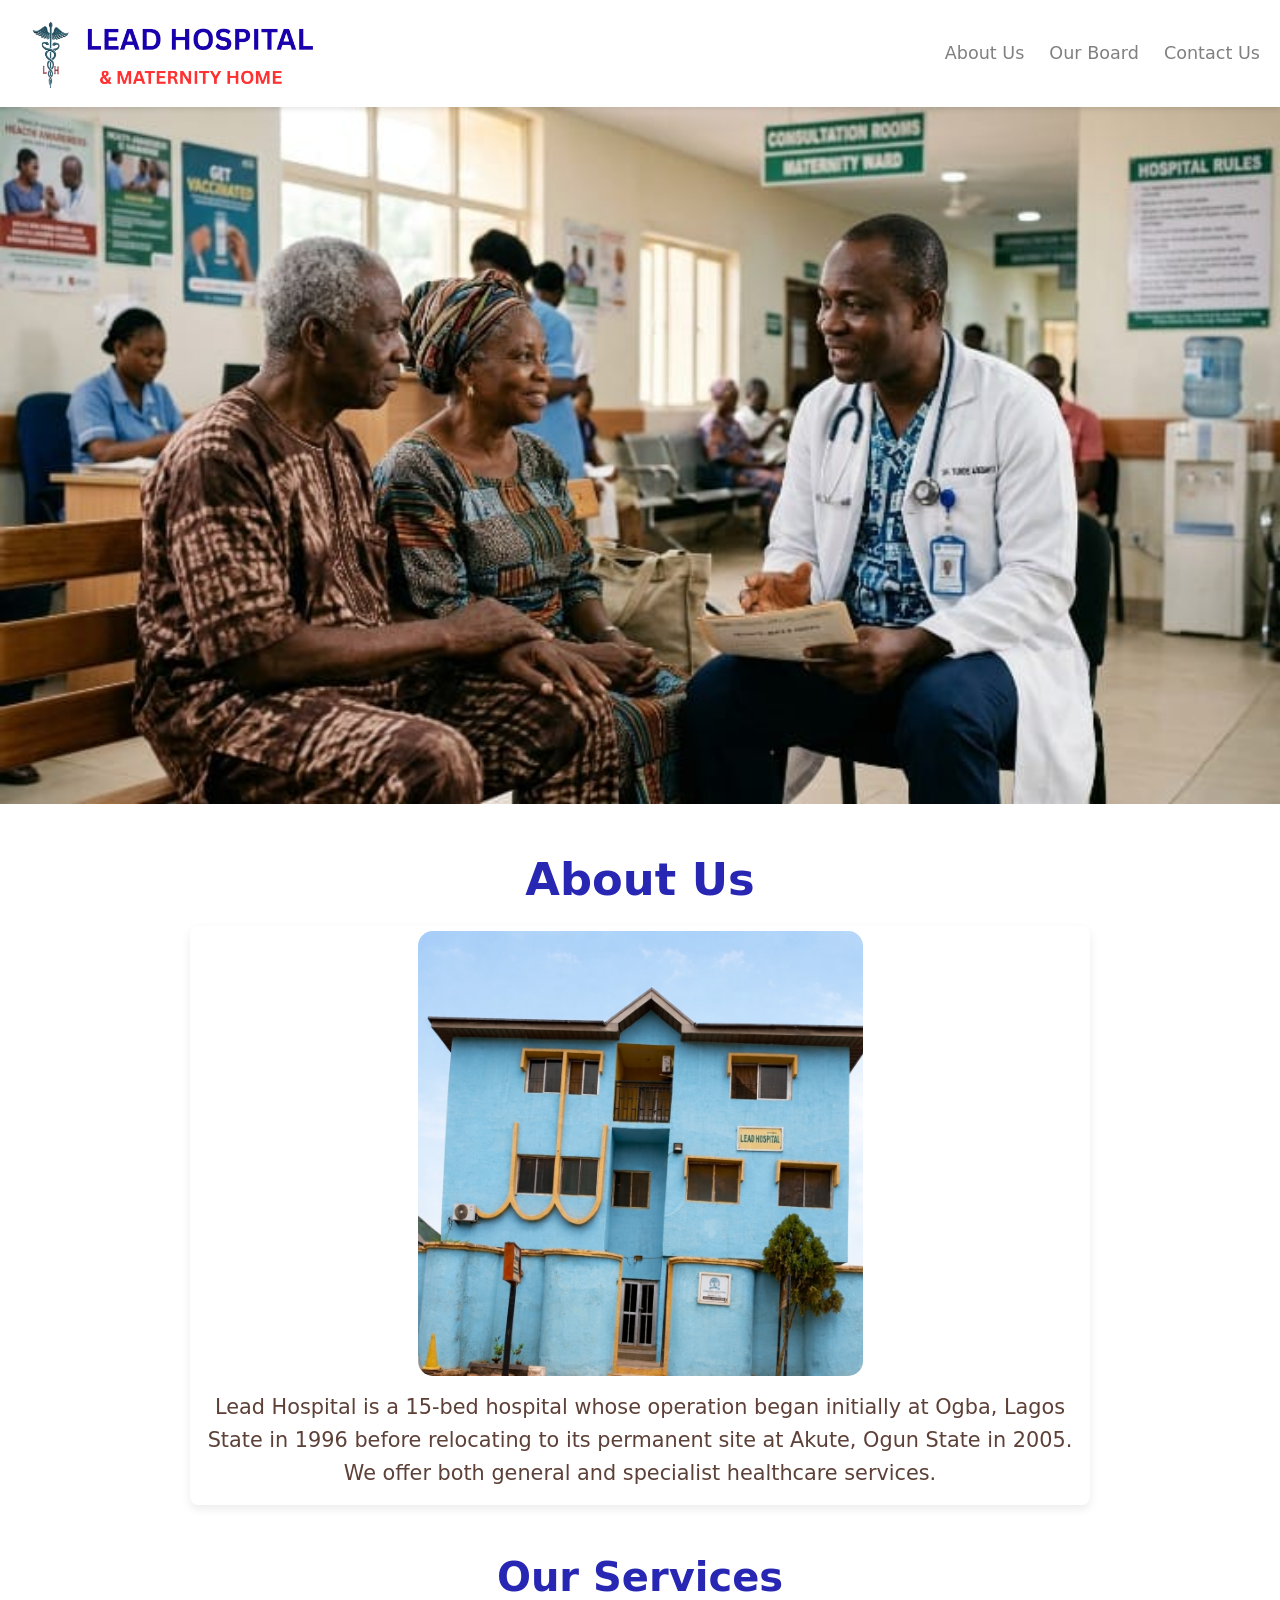
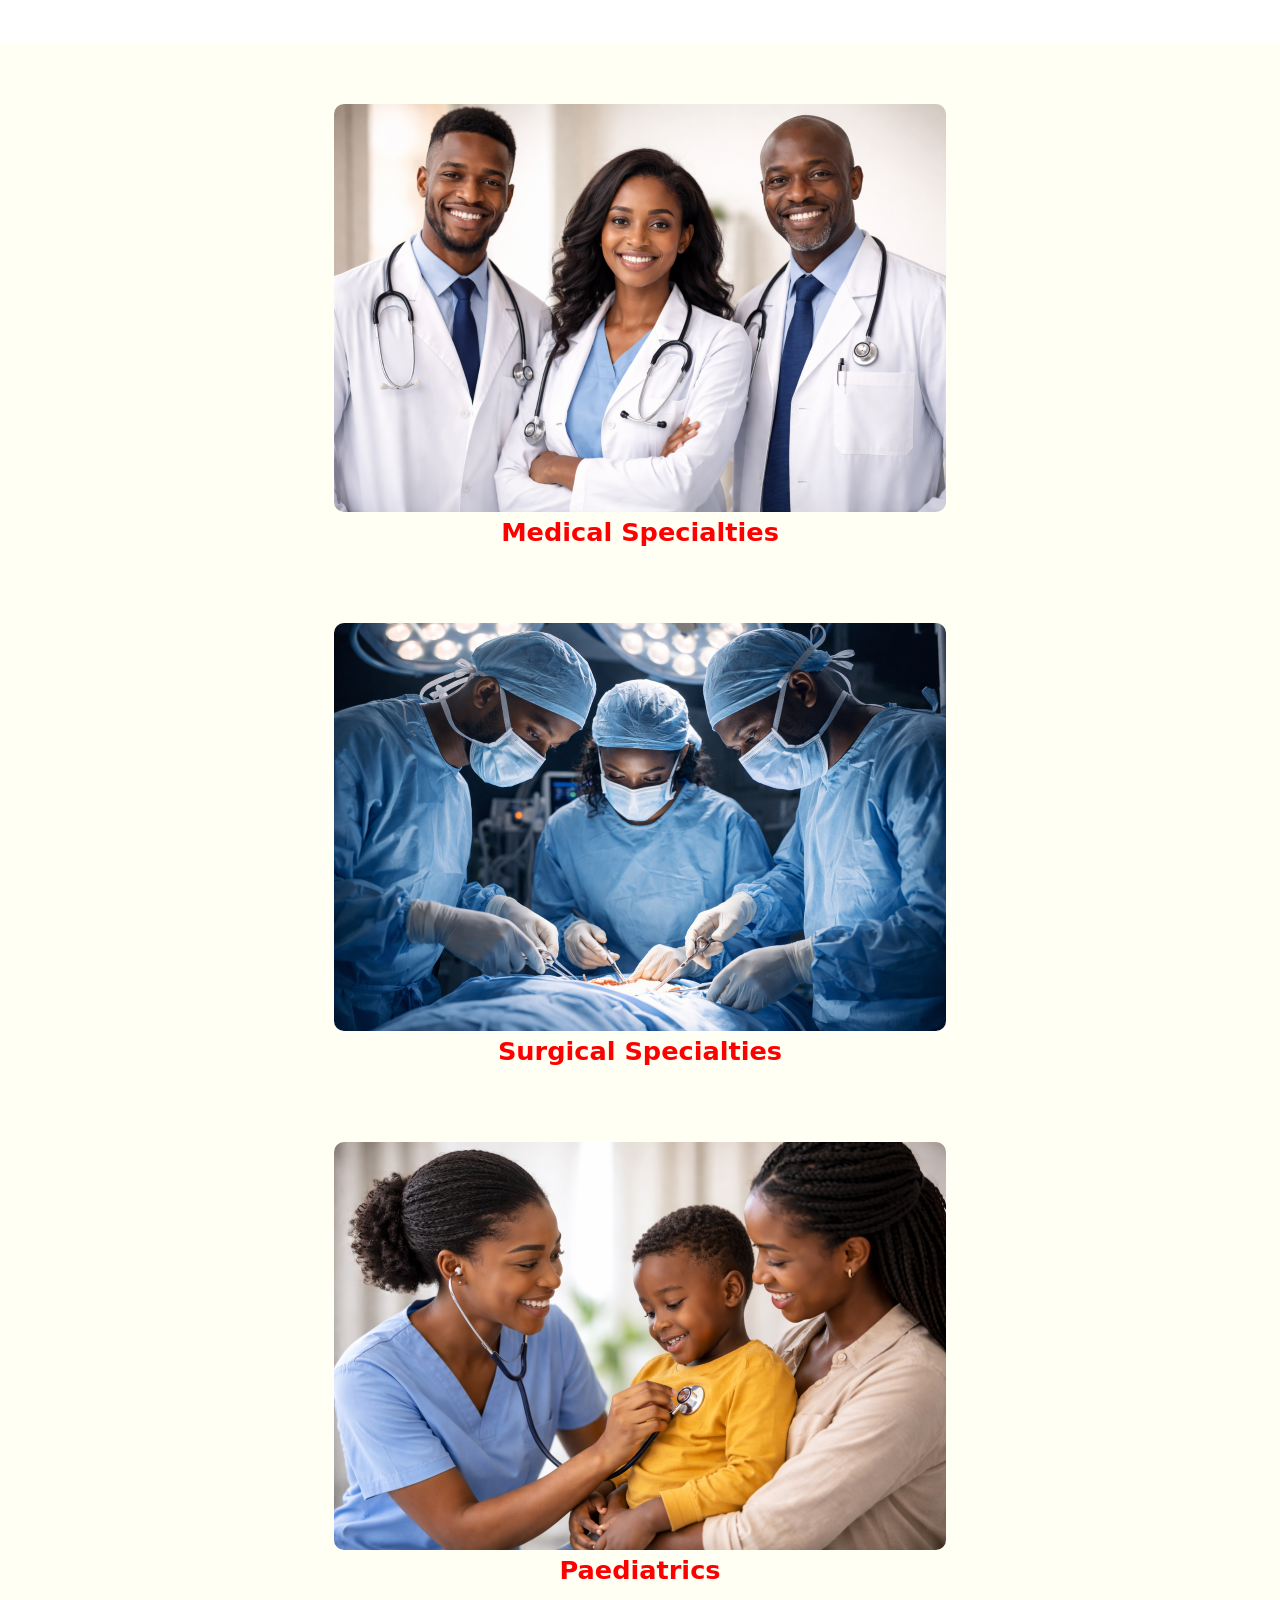
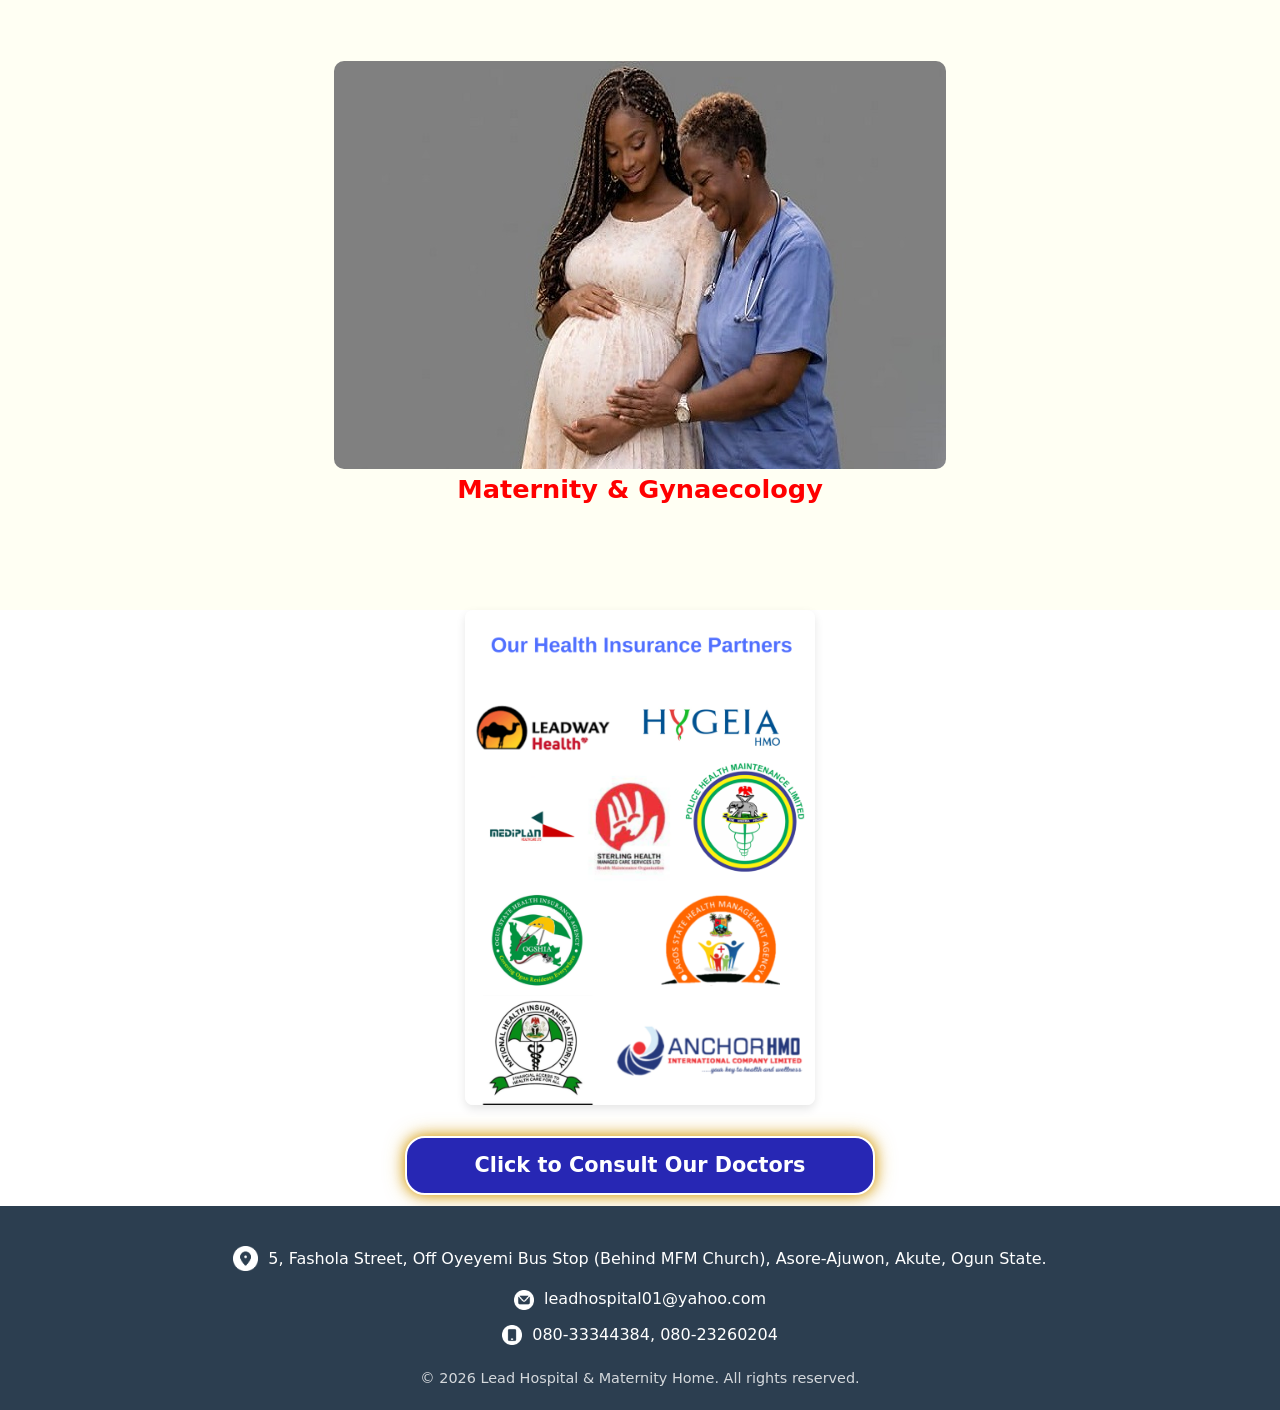
<file: index.html>
<!DOCTYPE html>
<html lang="en">
<head>
    <meta charset="UTF-8">
    <meta name="viewport" content="width=device-width, initial-scale=1.0">
    <title>Lead Hospital & Maternity Home</title>
    <link rel="stylesheet" href="./style.css">
    <link rel="icon" href="./Images/logo2.png" type="image/png">
</head>
<body>
    <header class="site-header">
        <a href="/" class="logo-link" aria-label="Lead Hospital Home">
        <img class="logo" src="./Images/leadhospitallogo.png" alt="Lead Hospital Logo">
        </a>
        <nav class="main-nav" aria-label="Main Navigation">
            <button class="menu-toggle" aria-controls="primary-navigation" aria-expanded="false">
                <span class="sr-only">Menu</span>
                <!-- Replaced Font Awesome icon with an inline SVG for reliability -->
                <svg width="24" height="24" viewBox="0 0 24 24" fill="none" xmlns="http://www.w3.org/2000/svg">
                    <path d="M4 6H20M4 12H20M4 18H20" stroke="currentColor" stroke-width="2" stroke-linecap="round" stroke-linejoin="round"/>
                </svg>
            </button>
            <ul id="primary-navigation" data-visible="false">
                <li><a href="#about-us">About Us</a></li>
                <li><a href="./board.html">Our Board</a></li>
                <li><a href="#contact-us">Contact Us</a></li>
            </ul>
        </nav>
    </header>
    <main>
        <div id="slider">
                <figure>
                    <img src="./Images/medicine2.jpg">
                    <img src="./Images/theater2.jpg">
                    <img src="./Images/vaccination.jpg">
                    <img src="./Images/maternity2.jpg">
                    <img src="./Images/medicine2.jpg">
                </figure>

              </div>
    </main>
    
    <h1>About Us</h1>
    <section id="about-us" class="about-us">
            <img src="./Images/hospitalbuilding3.png">
            <p>Lead Hospital is a 15-bed hospital whose operation began initially at Ogba, Lagos State in 1996 before relocating to its permanent site at Akute, Ogun State in 2005. We offer both general and specialist healthcare services.</p>
    </section>
    <h2>Our Services</h2>
     <section id="services-scope" class="services-overview">
            <h2 class="sr-only">Our Core Services</h2>
            <div class="service-item">
               <img class="icon" src="./Images/threedoctors2.png" alt="Clinicians">
               <h3>Medical Specialties</h3>
            </div>
            <div class="service-item">
               <img class="icon" src="./Images/surgeons2.png" alt="Operation ongoing">
               <h3>Surgical Specialties</h3>
            </div>
            <div class="service-item">
               <img class="icon" src="./Images/nurseandboy2.png" alt="Vaccinatin sesion">
               <h3>Paediatrics</h3>
            </div>
            <div class="service-item">
               <img class="icon" src="./Images/pregnantwomananddoctor.jpg" alt="Maternity">
               <h3>Maternity & Gynaecology</h3>
            </div>
        </section>
        
        <div class="hmos">
            <img src="./Images/hmos2.png">
        </div>
        <a href="https://wa.link/bd7n5i" target="_blank" alt="whatsapp link"><h3 class="book">Click to Consult Our Doctors</h3></a>
     <footer class="site-footer">
        <div class="footer-contact-info">
            <address id="contact-us">
                <img class="icon" src="./Images/addressicon.png" alt="Address icon">
                <p>5, Fashola Street, Off Oyeyemi Bus Stop (Behind MFM Church), Asore-Ajuwon, Akute, Ogun State.</p>
            </address>
            <p>
                <img class="contact-icon" src="./Images/emailicon.png" alt="Email icon">
                <a href="mailto:leadhospital01@yahoo.com">leadhospital01@yahoo.com</a>
            </p>
            <p>
                <img class="contact-icon" src="./Images/phoneicon.png" alt="Phone icon">
                <a href="tel:+2348033344384">080-33344384, 080-23260204</a>
            </p>
        </div>
        <div class="footer-copyright">
            <p>&copy; 2026 Lead Hospital & Maternity Home. All rights reserved.</p>
        </div>
    </footer>
        <script src="script.js"></script>
</body>
</html>
</file>
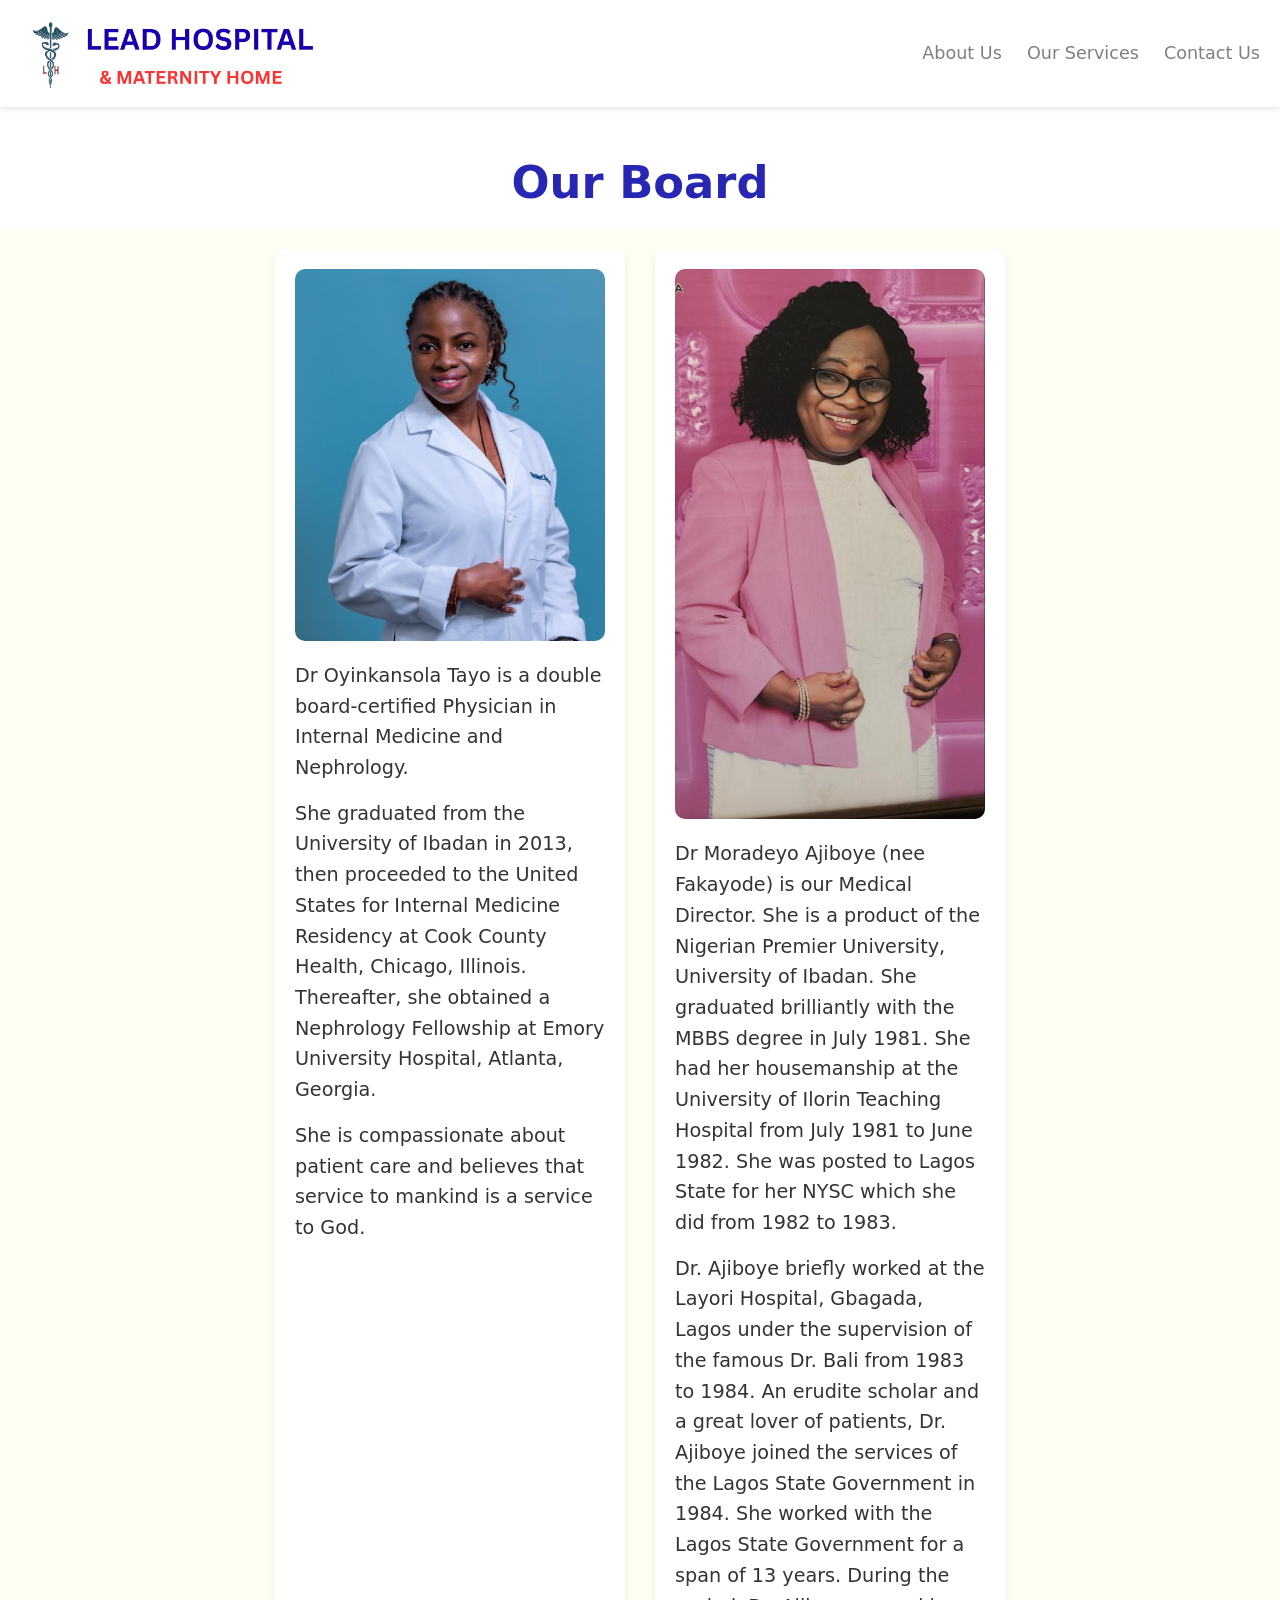
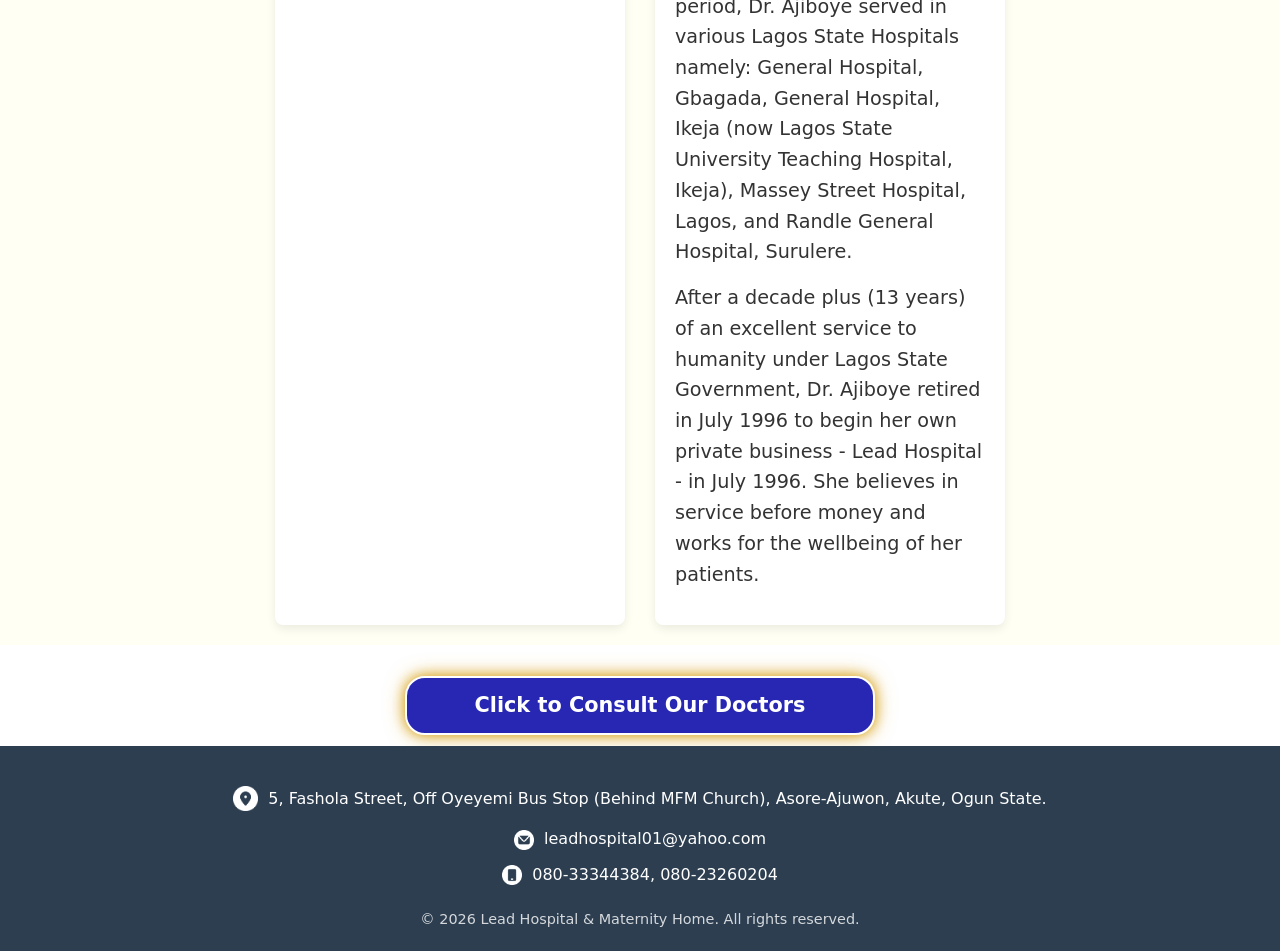
<file: board.html>
<!DOCTYPE html>
<html lang="en">
<head>
    <meta charset="UTF-8">
    <meta name="viewport" content="width=device-width, initial-scale=1.0">
    <title>Our Board</title>
    <link rel="stylesheet" href="./style.css">
    <link rel="icon" href="./Images/hospitalbuilding3.png" type="image/png">
</head>
<body>
    <header class="site-header">
        <a href="/" class="logo-link" aria-label="Lead Hospital Home">
        <img class="logo" src="./Images/leadhospitallogo.png" alt="Lead Hospital Logo">
        </a>
        <nav class="main-nav" aria-label="Main Navigation">
            <button class="menu-toggle" aria-controls="primary-navigation" aria-expanded="false">
                <span class="sr-only">Menu</span>
                <!-- Replaced Font Awesome icon with an inline SVG for reliability -->
                <svg width="24" height="24" viewBox="0 0 24 24" fill="none" xmlns="http://www.w3.org/2000/svg">
                    <path d="M4 6H20M4 12H20M4 18H20" stroke="currentColor" stroke-width="2" stroke-linecap="round" stroke-linejoin="round"/>
                </svg>
            </button>
            <ul id="primary-navigation" data-visible="false">
                <li><a href="./index.html#about-us">About Us</a></li>
                <li><a href="./index.html#services-scope">Our Services</a></li>
                <li><a href="#contact-us">Contact Us</a></li>
            </ul>
        </nav>
    </header>
    <h1>Our Board</h1>
    <section class="doctors-overview">
        <div class="doctor-item">
               <img class="doctor" src="./Images/droyintayo2.jpg" alt="Clinician1">
               <p class="top">Dr Oyinkansola Tayo is a double board-certified Physician in Internal Medicine and Nephrology.</p> 
               <p>She graduated from the University of Ibadan in 2013, then proceeded to the United States for Internal Medicine Residency at Cook County Health, Chicago, Illinois. Thereafter, she obtained a Nephrology Fellowship at Emory University Hospital, Atlanta, Georgia.</p>
               <p>She is compassionate about patient care and believes that service to mankind is a service to God.</p>
            </div>
            <div class="doctor-item">
               <img class="doctor" src="./Images/drmrsajiboye.jpg" alt="Clinician2">
               <p class="top">Dr Moradeyo Ajiboye (nee Fakayode) is our Medical Director. She is a product of the Nigerian Premier University, University of Ibadan. She graduated brilliantly with the MBBS degree in July 1981. She had her housemanship at the University of Ilorin Teaching Hospital from July 1981 to June 1982. She was posted to Lagos State for her NYSC which she did from 1982 to 1983.</p> 
               <p>Dr. Ajiboye briefly worked at the Layori Hospital, Gbagada, Lagos under the supervision of the famous Dr. Bali from 1983 to 1984. An erudite scholar and a great lover of patients, Dr. Ajiboye joined the services of the Lagos State Government in 1984. She worked with the Lagos State Government for a span of 13 years. During the period, Dr. Ajiboye served in various Lagos State Hospitals namely: General Hospital, Gbagada, General Hospital, Ikeja (now Lagos State University Teaching Hospital, Ikeja), Massey Street Hospital, Lagos, and Randle General Hospital, Surulere.</p>                       
<p>After a decade plus (13 years) of an excellent service to humanity under Lagos State Government, Dr. Ajiboye retired in July 1996 to begin her own private business - Lead Hospital - in July 1996. She believes in service before money and works for the wellbeing of her patients.</p>
            </div>
            
    </section>
    <a href="https://wa.link/bd7n5i" target="_blank" alt="whatsapp link"><h3 class="book">Click to Consult Our Doctors</h3></a>
     <footer class="site-footer">
        <div class="footer-contact-info">
            <address id="contact-us">
                <img class="icon" src="./Images/addressicon.png" alt="Address icon">
                <p>5, Fashola Street, Off Oyeyemi Bus Stop (Behind MFM Church), Asore-Ajuwon, Akute, Ogun State.</p>
            </address>
            <p>
                <img class="contact-icon" src="./Images/emailicon.png" alt="Email icon">
                <a href="mailto:leadhospital01@yahoo.com">leadhospital01@yahoo.com</a>
            </p>
            <p>
                <img class="contact-icon" src="./Images/phoneicon.png" alt="Phone icon">
                <a href="tel:+2348033344384">080-33344384, 080-23260204</a>
            </p>
        </div>
        <div class="footer-copyright">
            <p>&copy; 2026 Lead Hospital & Maternity Home. All rights reserved.</p>
        </div>
    </footer>
        <script src="script.js"></script>
</body>
</html>
</file>
<file: style.css>
/* Universal Styles */
:root {
    /* Define color variables for easy changes and consistency */
    --primary-color: #5d4037; /* Darker brown */
    --secondary-color: #2e7d32; /* Darker green */
    --tertiary-color: red;
    --text-color-dark: #333;
    --text-color-light: #fff;
    --accent-grey: grey;
    --background-light: rgb(255, 255, 243); /* Your existing off-white/cream */
    --footer-bg-color: #2c3e50; /* Deep charcoal for footer */
}
* {
    margin: 0;
    padding: 0;
    box-sizing: border-box;
    /* Using system fonts for performance and native feel */
    font-family: system-ui, -apple-system, BlinkMacSystemFont, 'Segoe UI', Roboto, Oxygen, Ubuntu, Cantarell, 'Open Sans', 'Helvetica Neue', sans-serif;
}

html {
    scroll-behavior: smooth; /* Smooth scrolling for anchor links */
}

body {
    line-height: 1.6;
    color: var(--text-color-dark);
    overflow-x: hidden; /* Prevent horizontal scroll due to potential overflows */
    -webkit-font-smoothing: antialiased; /* Better font rendering for macOS/iOS */
    -moz-osx-font-smoothing: grayscale; /* Better font rendering for macOS/iOS */
}
a {
    text-decoration: none;
    color: var(--accent-grey);
    transition: color 0.3s ease; /* Smooth hover effect */
}

a:hover,
a:focus {
    color: var(--primary-color); /* Change link color on hover/focus */
}

img {
    max-width: 100%;
    height: auto;
    display: block; /* Removes extra space below images */
}
/* Screen Reader Only Class for Accessibility */
.sr-only {
    position: absolute;
    width: 1px;
    height: 1px;
    padding: 0;
    margin: -1px;
    overflow: hidden;
    clip: rect(0, 0, 0, 0);
    white-space: nowrap;
    border: 0;
}
/* Header */
.site-header {
    display: flex;
    justify-content: space-between;
    align-items: center;
    padding: 10px 20px;
    background-color: #fff; /* Assuming a white background for the header */
    box-shadow: 0 2px 5px rgba(0,0,0,0.1); /* Subtle shadow for depth */
    position: sticky; /* Makes header stick to top */
    top: 0;
    z-index: 1000; /* Ensures header is above other content */
}
.logo-link {
    display: flex; /* Align logo image better if it has space around it */
    align-items: center;
}
.logo {
    width: 300px; /* Adjust as needed for your logo size */
    height: auto;
}
/* Navigation */
.main-nav ul {
    display: flex;
    list-style: none;
    gap: 25px; /* Space between navigation items */
    transition: transform 0.3s ease-in-out;
}
.main-nav a {
    font-size: 1.1em;
    font-weight: 500;
    padding: 8px 0; /* Add more vertical padding for clickable area */
    position: relative; /* For underline effect */
}
.main-nav a::after {
    content: '';
    position: absolute;
    width: 0;
    height: 2px;
    bottom: -3px;
    left: 0;
    background-color: var(--primary-color);
    transition: width 0.3s ease-in-out;
}
.main-nav a:hover::after,
.main-nav a:focus::after {
    width: 100%;
}
/* Mobile Navigation Toggle (Hidden by default on desktop) */
.menu-toggle {
    display: none; /* Hide on larger screens */
    background: none;
    border: none;
    font-size: 1.8em;
    color: var(--primary-color);
    cursor: pointer;
    padding: 10px;
    z-index: 1001; /* Ensure toggle is above the menu */
}
#slider {
    overflow: hidden;
}
#slider figure {
    position: relative;
    width: 500%;
    margin: 0;
    left: 0;
    animation: 20s slider infinite;
}
#slider figure img {
    float: left;
    width: 20%;
}
@keyframes slider {
    0% {
        left: 0;
    }
    20% {
        left: 0;
    }
    25% {
        left: -100%;
    }
    45% {
        left: -100%;
    }
    50% {
        left: -200%;
    }
    70% {
        left: -200%;
    }
    75% {
        left: -300%;
    }
    95% {
        left: -300%;
    }
    100% {
        left: -400%;
    }
}
/* About Us Section */
h1 {
    padding: 40px 20px 10px 20px;
    max-width: 900px;
    margin: 0 auto;
    text-align: center;
    color: rgb(39, 39, 180);
    font-size: clamp(2em, 4vw, 2.8em);
}

.about-us {
    flex: 1;
    min-width: 280px; /* Minimum width before stacking */
    max-width: 900px;
    margin: 0 auto;
    text-align: center;
    padding: 5px;
    background-color: #fff;
    border-radius: 8px;
    box-shadow: 0 4px 10px rgba(0,0,0,0.08);
    transition: transform 0.3s ease;
}
.about-us img {
    width: 50%;
    height: auto;
    margin: 0 auto 15px;
    border-radius: 15px;
}
.about-us p {
    color: var(--primary-color);
    font-size: 1.3em;
    margin-bottom: 10px;
}
.about-us:hover {
     transform: translateY(-5px);
}
h2 {
    color:  rgb(39, 39, 180);
    font-size: clamp(1.8em, 4vw, 2.5em);
    margin-bottom: -5px;
    padding: 40px 20px;
    text-align: center;
}
.services-overview {
    display: flex;
    flex-wrap: wrap;
    justify-content: center; /* Changed from space-around to center for better alignment */
    padding: 60px 20px;
    background-color: var(--background-light);
    gap: 30px; /* Space between service items */
    text-align: center;
}
.services-overview h3 {
    color: red;
    font-size: clamp(1.1em, 3vw, 1.6em);
    margin-bottom: 40px;
    width: 100%;
}
.service-item .icon {
    border-radius: 10px;;
}
.doctors-overview {
    display: flex;
    flex-wrap: wrap;
    justify-content: center; /* Changed from space-around to center for better alignment */
    padding: 20px;
    background-color: var(--background-light);
    gap: 30px; /* Space between service items */
    text-align: center;
}
.doctors-overview p {
    font-size: clamp(0.9em, 3vw, 1.2em);
    margin-bottom: 40px;
    width: 100%;
    text-align: left;
}
.doctor-item {
    flex: 1;
    min-width: 280px; /* Minimum width before stacking */
    max-width: 350px;
    padding: 20px;
    background-color: #fff;
    border-radius: 8px;
    box-shadow: 0 4px 10px rgba(0,0,0,0.08);
    transition: transform 0.3s ease;
}

.top {
    margin-top: 20px;
}
.doctor-item p {
    margin-bottom: 15px;
}

.doctor-item:hover {
    transform: translateY(-5px);
}

.doctor-item img {
    border-radius: 10px;
}
.hmos {
    flex: 0 0 auto;
    width: 350px;
    border-radius: 8px;
    overflow: hidden;
    box-shadow: 0 4px 10px rgba(0,0,0,0.1);
    transition: transform 0.3s ease;
    display: block;
    margin: 0 auto;
}
.hmos:hover {
    transform: translateY(-8px);
}
.hmos img {
    width: 100%;
    height: auto;
    display: block;
    object-fit: cover;
    flex-grow: 1; /* Allow the image to take up available space */
}
.book {
    font-weight: 700;
    line-height: 1.2;
    margin: 1.5em auto 0.5em;
    background-color: rgb(39, 39, 180);
    color: white;
    text-align: center;
    padding-bottom: 8px;
    animation: fadeIn 1.5s ease-in-out;
    cursor: pointer;
    padding: 15px 5px;
    border-radius: 20px;
    border: 2px solid;
    font-size: clamp(1em, 2vw, 1.3em);
    max-width: 470px;
    box-shadow: 0 0 12px rgba(218,165,32,0.9), 0 0 20px rgba(218,165,32,0.7);
}
.book:hover {
    background-color: red;
}
/* Footer */
.site-footer {
    background-color:  var(--footer-bg-color);
    color: var(--text-color-light);
    padding: 40px 20px 20px;
    text-align: center;
}

.footer-contact-info {
    margin-bottom: 20px;
    display: flex;
    flex-direction: column;
    align-items: center;
    gap: 10px;
}

.footer-contact-info address {
    font-style: normal;
    display: flex;
    align-items: center;
    justify-content: center;
    gap: 10px;
    margin-bottom: 5px;
}

.footer-contact-info .icon {
    width: 25px;
    height: 25px;
    filter: invert(100%);
    display: inline-block;
    vertical-align: middle;
}

.footer-contact-info p,
.footer-contact-info a {
    color: var(--text-color-light);
    font-size: 1em;
    margin: 0;
}

.footer-contact-info a:hover {
    text-decoration: underline;
}
/* New styling for the contact icons in the footer */
.contact-icon {
    width: 20px;
    height: 20px;
    filter: invert(100%);
    display: inline-block;
    vertical-align: middle;
    margin-right: 5px;
}

.footer-copyright p {
    font-size: 0.9em;
    opacity: 0.8;
    margin-top: 20px;
}
/* ========================================= */
/* MEDIA QUERIES FOR RESPONSIVENESS          */
/* ========================================= */

/* For screens up to 1024px wide (desktops, large tablets) */
@media (max-width: 1024px) {
    .site-header {
        padding: 10px;
    }
    .logo {
        width: 100px;
    }
    .main-nav ul {
        gap: 20px;
    }
}
/* For screens up to 768px wide (tablets and smaller) */
@media (max-width: 768px) {
    .logo {
        width: 300px;
    }
    /* Mobile navigation */
    .menu-toggle {
        display: block;
    }
    .main-nav ul {
        display: none;
        flex-direction: column;
        position: absolute;
        top: 60px;
        right: 0;
        width: 250px;
        background-color: #fff;
        box-shadow: 0 5px 15px rgba(0,0,0,0.1);
        border-radius: 8px;
        padding: 20px;
        transform: translateX(100%);
        transition: transform 0.3s ease-in-out;
    }
    .main-nav ul[data-visible="true"] {
        display: flex;
        transform: translateX(0);
    }
    .main-nav li {
        margin: 10px 0;
        text-align: center;
    }
    .main-nav a {
        padding: 10px;
        display: block;
        font-size: 1.2em;
    }
    .main-nav a::after {
        display: none;
    }
    .services-overview {
        padding: 40px 20px;
    }
    .about-us img {
    width: 70%;
    }
     .footer-contact-info address,
    .footer-contact-info a {
        font-size: 0.9em;
    }
}

/* For screens up to 480px wide (small mobile phones) */
@media (max-width: 480px) {
    .site-header {
        padding: 10px;
    }
    .logo {
        width: 200px;
    }
    .main-nav ul {
        width: 100%;
        border-radius: 0;
        right: 0;
    }
    .hmos {
        width: 100%;
    }
}
</file>
